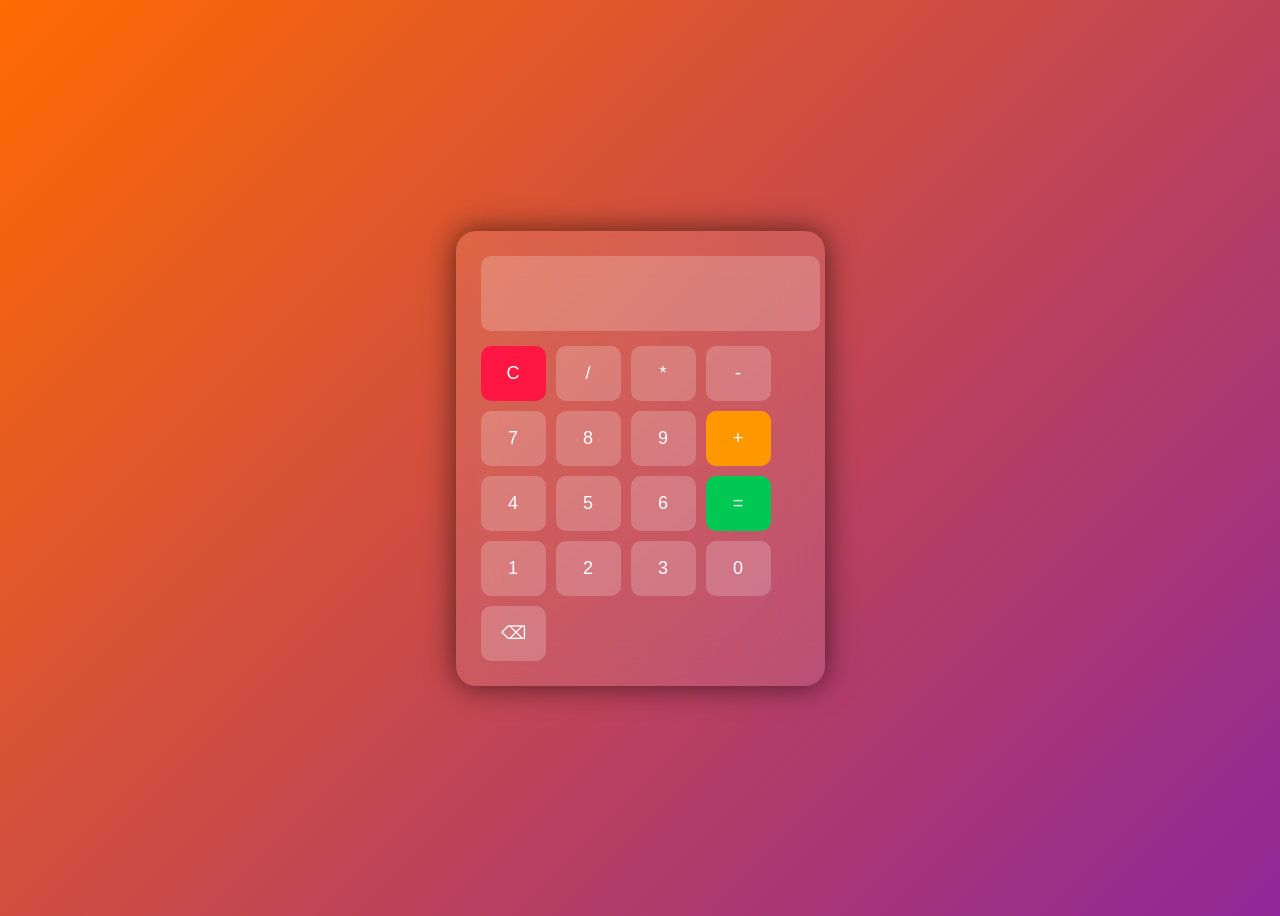
<file: cal.html>
<!DOCTYPE html>
<html lang="en">
<head>
<meta charset="UTF-8">
<title>Stylish Calculator</title>

<style>
/* Animated Gradient Background */
body {
    display: flex;
    justify-content: center;
    align-items: center;
    height: 100vh;

    background: linear-gradient(-45deg, #1e3c72, #2a5298, #6a11cb, #ff6a00);
    background-size: 400% 400%;
    animation: gradientBG 8s ease infinite;

    font-family: Arial, sans-serif;
}

/* Animation */
@keyframes gradientBG {
    0% { background-position: 0% 50%; }
    50% { background-position: 100% 50%; }
    100% { background-position: 0% 50%; }
}

/* Glass Calculator */
.calculator {
    background: rgba(255, 255, 255, 0.1);
    backdrop-filter: blur(20px);
    padding: 25px;
    border-radius: 20px;

    box-shadow: 0 0 30px rgba(0,0,0,0.6);
}

/* Display */
#display {
    width: 100%;
    height: 55px;
    margin-bottom: 15px;
    font-size: 24px;
    text-align: right;
    padding: 10px;

    border: none;
    border-radius: 10px;

    background: rgba(255,255,255,0.2);
    color: white;
}

/* Buttons Grid */
.buttons {
    display: grid;
    grid-template-columns: repeat(4, 65px);
    gap: 10px;
}

/* Buttons Style */
button {
    height: 55px;
    font-size: 18px;
    border: none;
    border-radius: 10px;
    cursor: pointer;

    background: rgba(255,255,255,0.2);
    color: white;

    transition: 0.3s;
}

/* Hover Effect */
button:hover {
    background: rgba(255,255,255,0.5);
    transform: scale(1.1);
}

/* Special Buttons */
.operator {
    background: #ff9800;
}

.equal {
    background: #00c853;
}

.clear {
    background: #ff1744;
}
</style>

</head>

<body>

<div class="calculator">
    <input type="text" id="display" disabled>

    <div class="buttons">
        <button onclick="clearDisplay()" class="clear">C</button>
        <button onclick="appendValue('/')">/</button>
        <button onclick="appendValue('*')">*</button>
        <button onclick="appendValue('-')">-</button>
       

        <button onclick="appendValue('7')">7</button>
        <button onclick="appendValue('8')">8</button>
        <button onclick="appendValue('9')">9</button>
        <button onclick="appendValue('+')" class="operator">+</button>

        <button onclick="appendValue('4')">4</button>
        <button onclick="appendValue('5')">5</button>
        <button onclick="appendValue('6')">6</button>
        <button onclick="calculate()" class="equal">=</button>

        <button onclick="appendValue('1')">1</button>
        <button onclick="appendValue('2')">2</button>
        <button onclick="appendValue('3')">3</button>
        <button onclick="appendValue('0')">0</button>
         <div class="buttons">
    <!-- <button onclick="clearDisplay()" class="clear">C</button> -->
    <button onclick="deleteLast()">⌫</button>
    <!-- <button onclick="appendValue('/')">/</button>
    <button onclick="appendValue('*')">*</button> -->
    </div>
</div>

<script>
function appendValue(value) {
    document.getElementById("display").value += value;
}

function clearDisplay() {
    document.getElementById("display").value = "";
}

function calculate() {
    try {
        document.getElementById("display").value =
            eval(document.getElementById("display").value);
    } catch {
        alert("Invalid Input");
    }
}
function deleteLast() {
    let display = document.getElementById("display");
    display.value = display.value.slice(0, -1);
}
</script>

</body>
</html>
</file>
